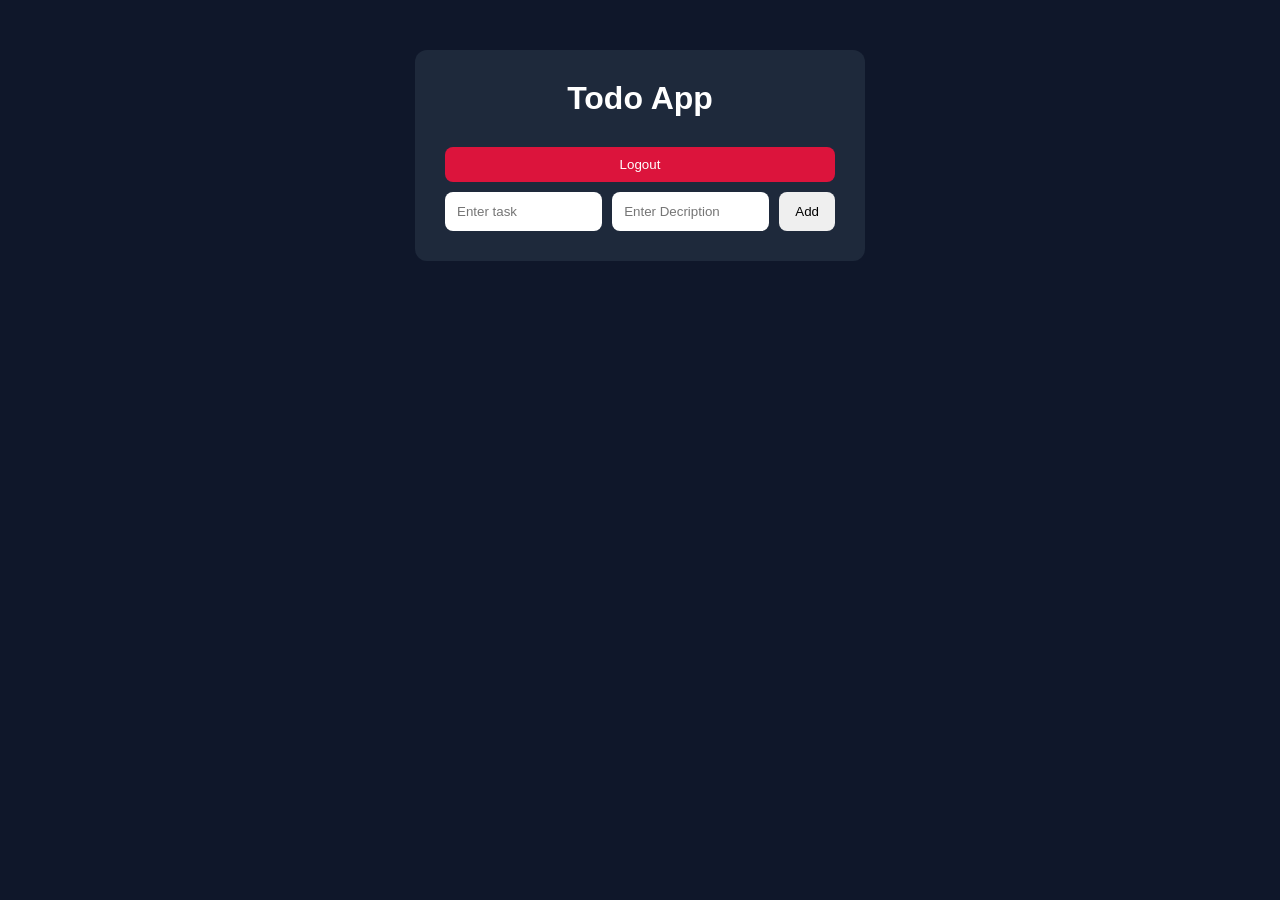
<file: frontend/index.html>
<!DOCTYPE html>
<html>
<head>
    <title>Todo App</title>
    <link rel="stylesheet" href="style.css">
</head>
<body>
<div class="container">
    <h1>Todo App</h1>

    <button
        class="logout-btn"
        onclick="logout()"
    >
        Logout
    </button>

    <div class="input-area">

        <input
            type="text"
            id="taskInput"
            placeholder="Enter task"
        >
        <input
            type="text"
            id="taskDecription"
            placeholder="Enter Decription"
        >

        <button onclick="addTodo()">
            Add
        </button>

    </div>

    <ul id="todoList"></ul>
</div>

<script src="script.js"></script>

</body>
</html>
</file>
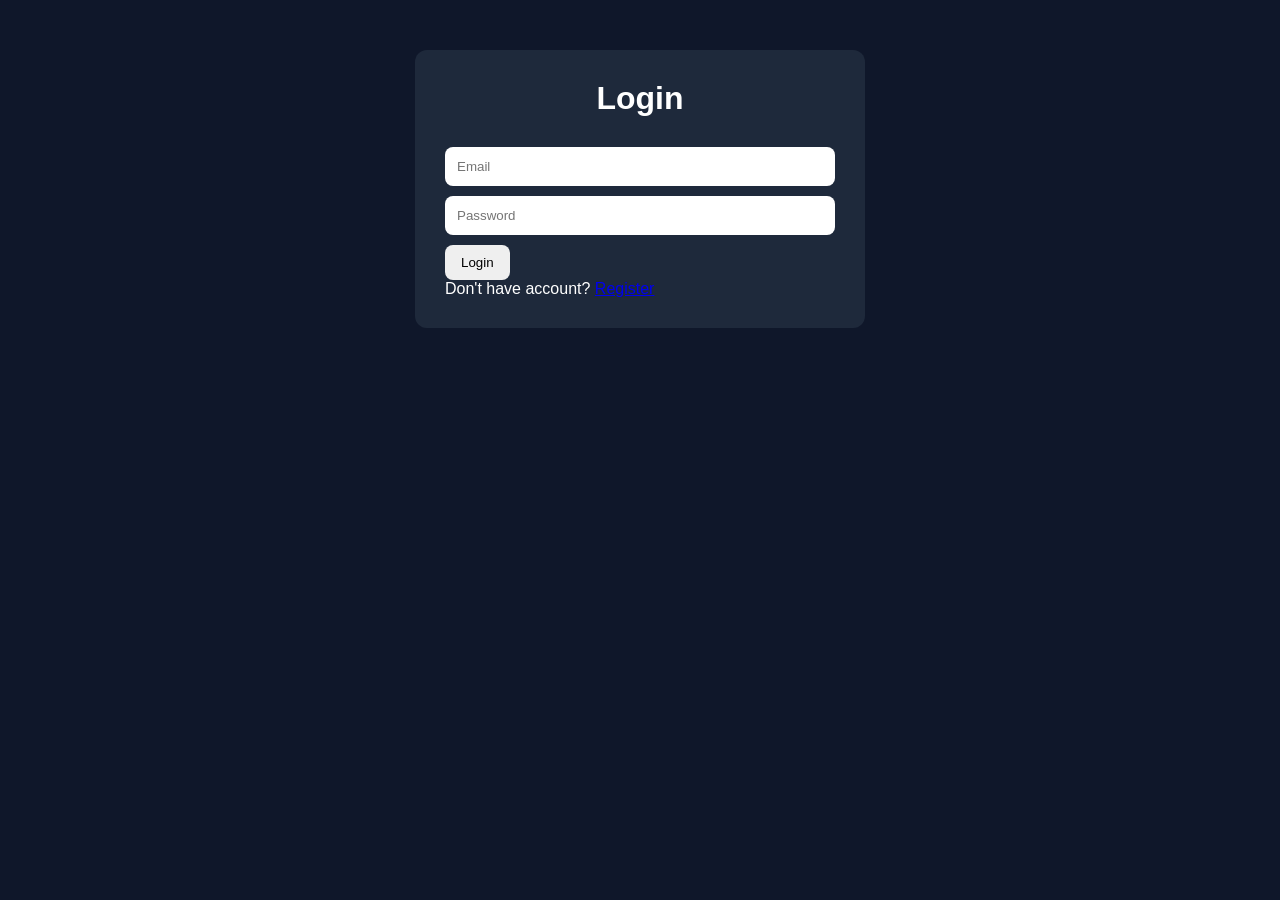
<file: frontend/login.html>
<!DOCTYPE html>
<html>
<head>
    <title>Login</title>
    <link rel="stylesheet" href="style.css">
</head>
<body>

<div class="container">
    <h1>Login</h1>
    <input
        type="email"
        id="email"
        placeholder="Email"
    >
    <input
        type="password"
        id="password"
        placeholder="Password"
    >
    <button onclick="login()">
        Login
    </button>
    <p>
        Don't have account?
        <a href="register.html">
            Register
        </a>
    </p>

</div>

<script src="login.js"></script>

</body>
</html>
</file>
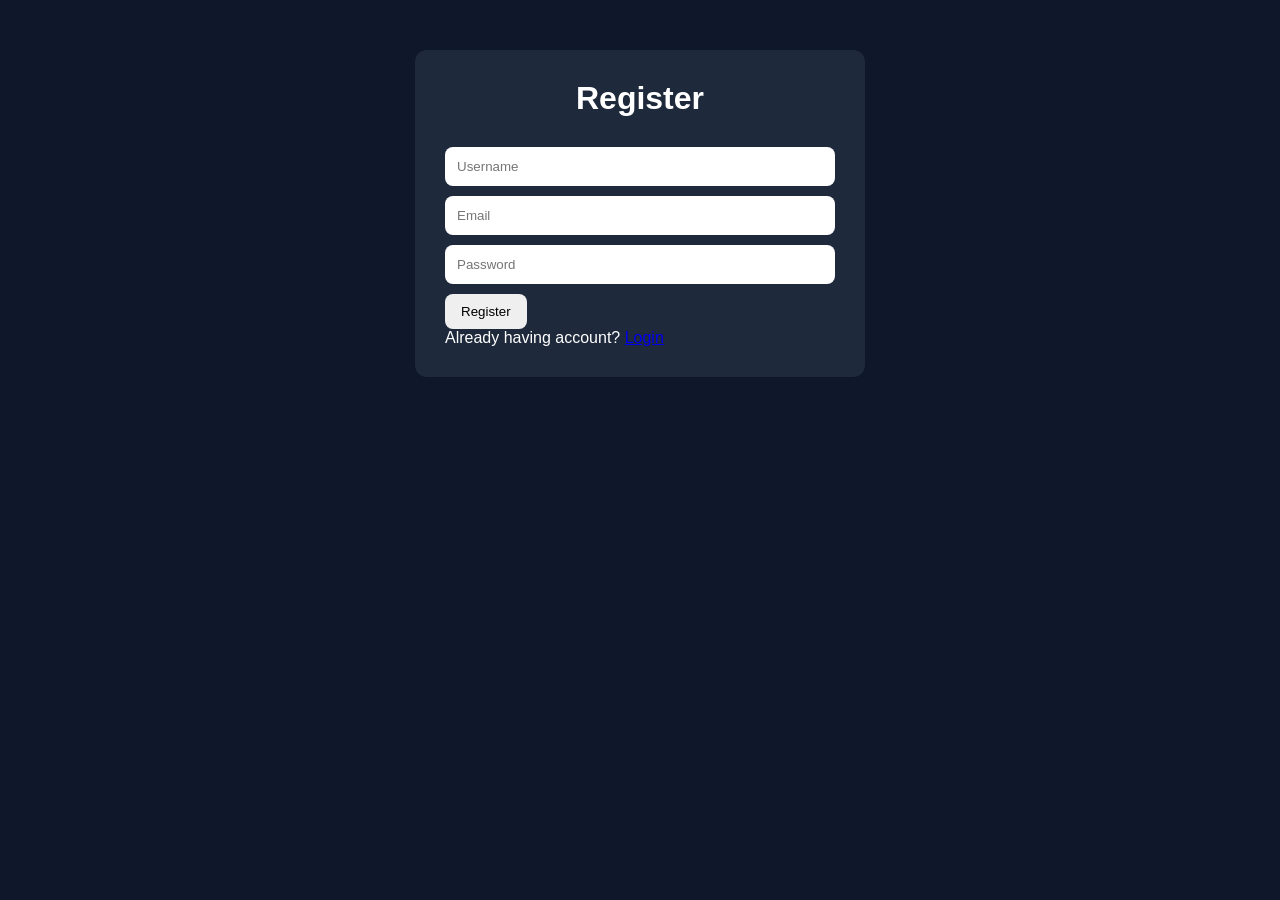
<file: frontend/register.html>
<!DOCTYPE html>
<html>

<head>

    <title>Register</title>

    <link rel="stylesheet" href="style.css">

</head>

<body>

<div class="container">

    <h1>Register</h1>

    <input
        type="text"
        id="username"
        placeholder="Username"
    >

    <input
        type="email"
        id="email"
        placeholder="Email"
    >

    <input
        type="password"
        id="password"
        placeholder="Password"
    >

    <button onclick="register()">
        Register
    </button>
    <p>
        Already having account?
        <a href="login.html">
            Login
        </a>
    </p>

</div>

<script src="register.js"></script>

</body>
</html>
</file>
<file: frontend/style.css>
*{
    margin: 0;
    padding: 0;
    box-sizing: border-box;
}

body{
    background: #0f172a;
    color: white;
    font-family: Arial;
}

.container{
    width: 450px;
    margin: 50px auto;
    background: #1e293b;
    padding: 30px;
    border-radius: 12px;
}

h1{
    text-align: center;
    margin-bottom: 20px;
}

input{
    width: 100%;
    padding: 12px;
    margin-top: 10px;
    border: none;
    border-radius: 8px;
}

button{
    padding: 10px 16px;
    border: none;
    border-radius: 8px;
    cursor: pointer;
    margin-top: 10px;
}

.input-area{
    display: flex;
    gap: 10px;
}

.input-area input{
    flex: 1;
}

li{
    list-style: none;
    background: #334155;
    padding: 12px;
    margin-top: 12px;
    border-radius: 8px;

    display: flex;
    justify-content: space-between;
    align-items: center;
}

.todo-buttons{
    display: flex;
    gap: 10px;
}

.completed{
    text-decoration: line-through;
    opacity: 0.6;
}

.logout-btn{
    width: 100%;
    background: crimson;
    color: white;
}

.empty{
    text-align: center;
    margin-top: 20px;
    opacity: 0.7;
}
</file>
